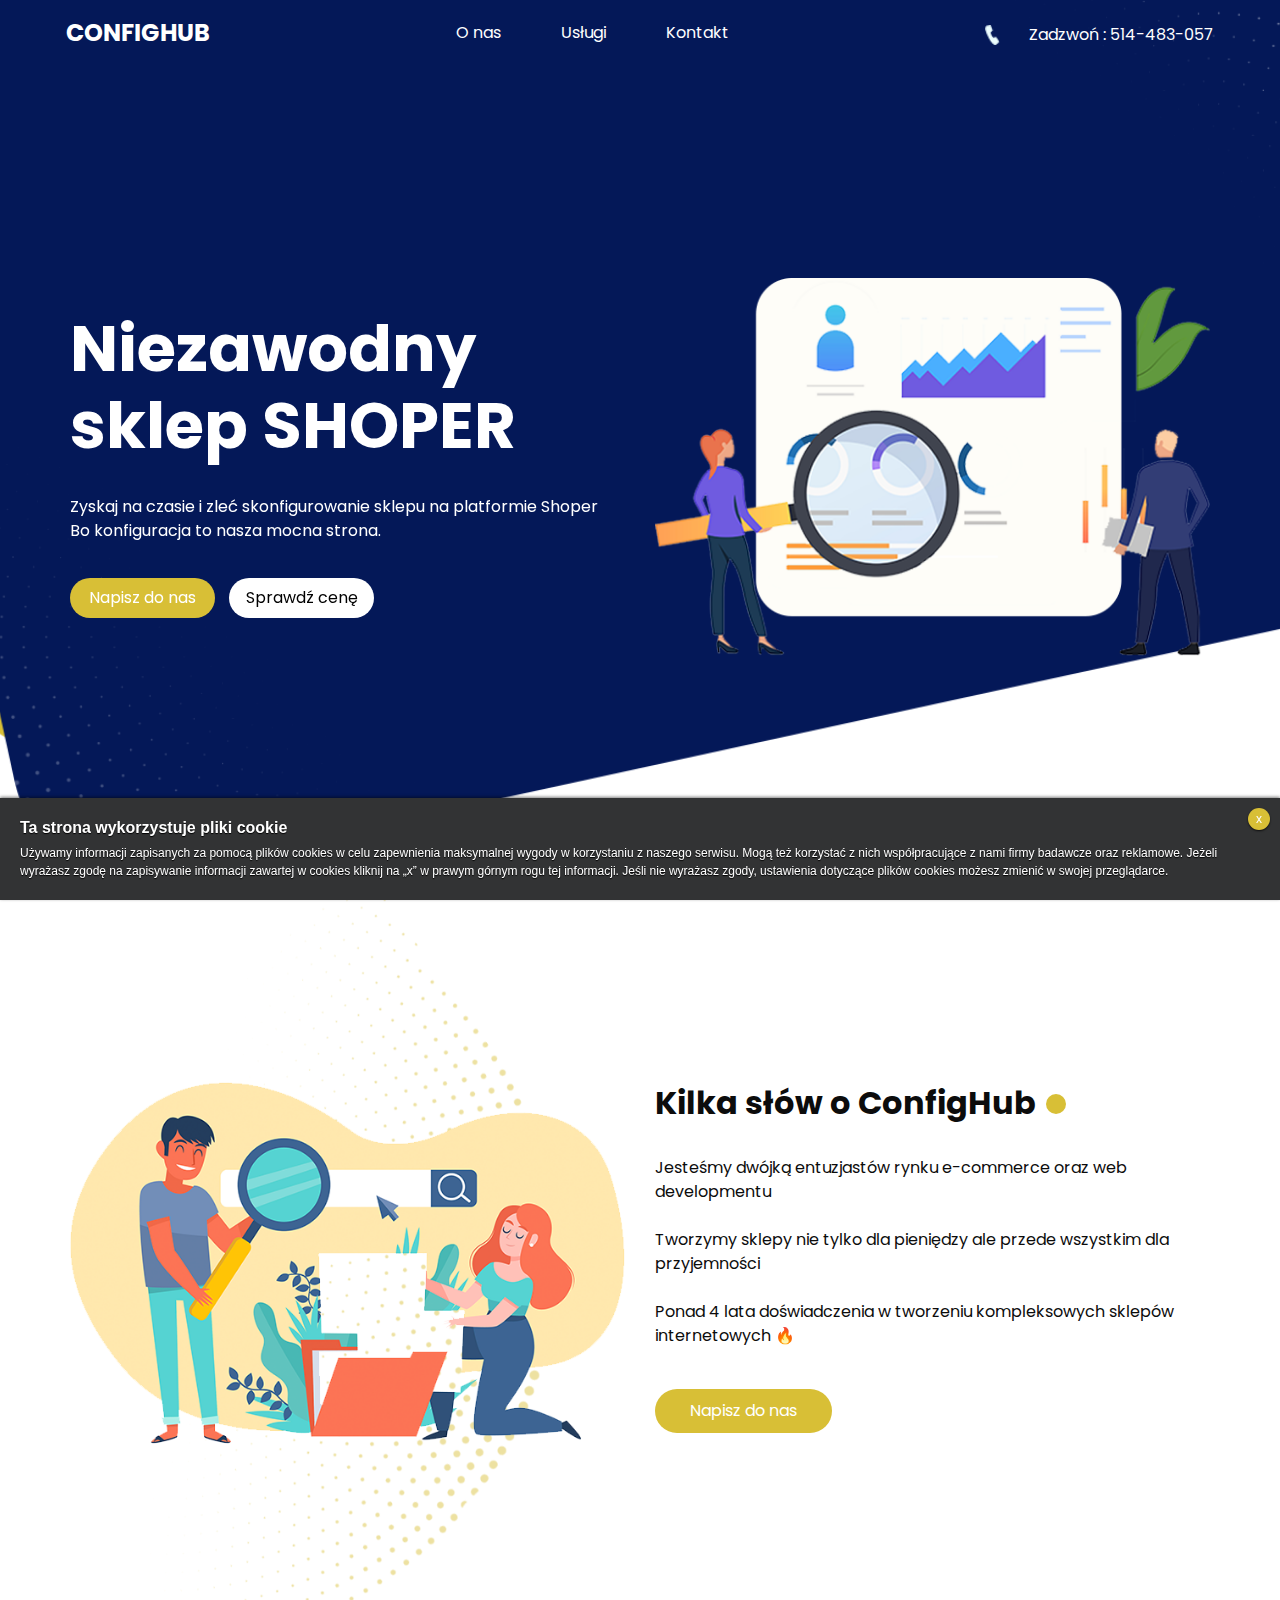
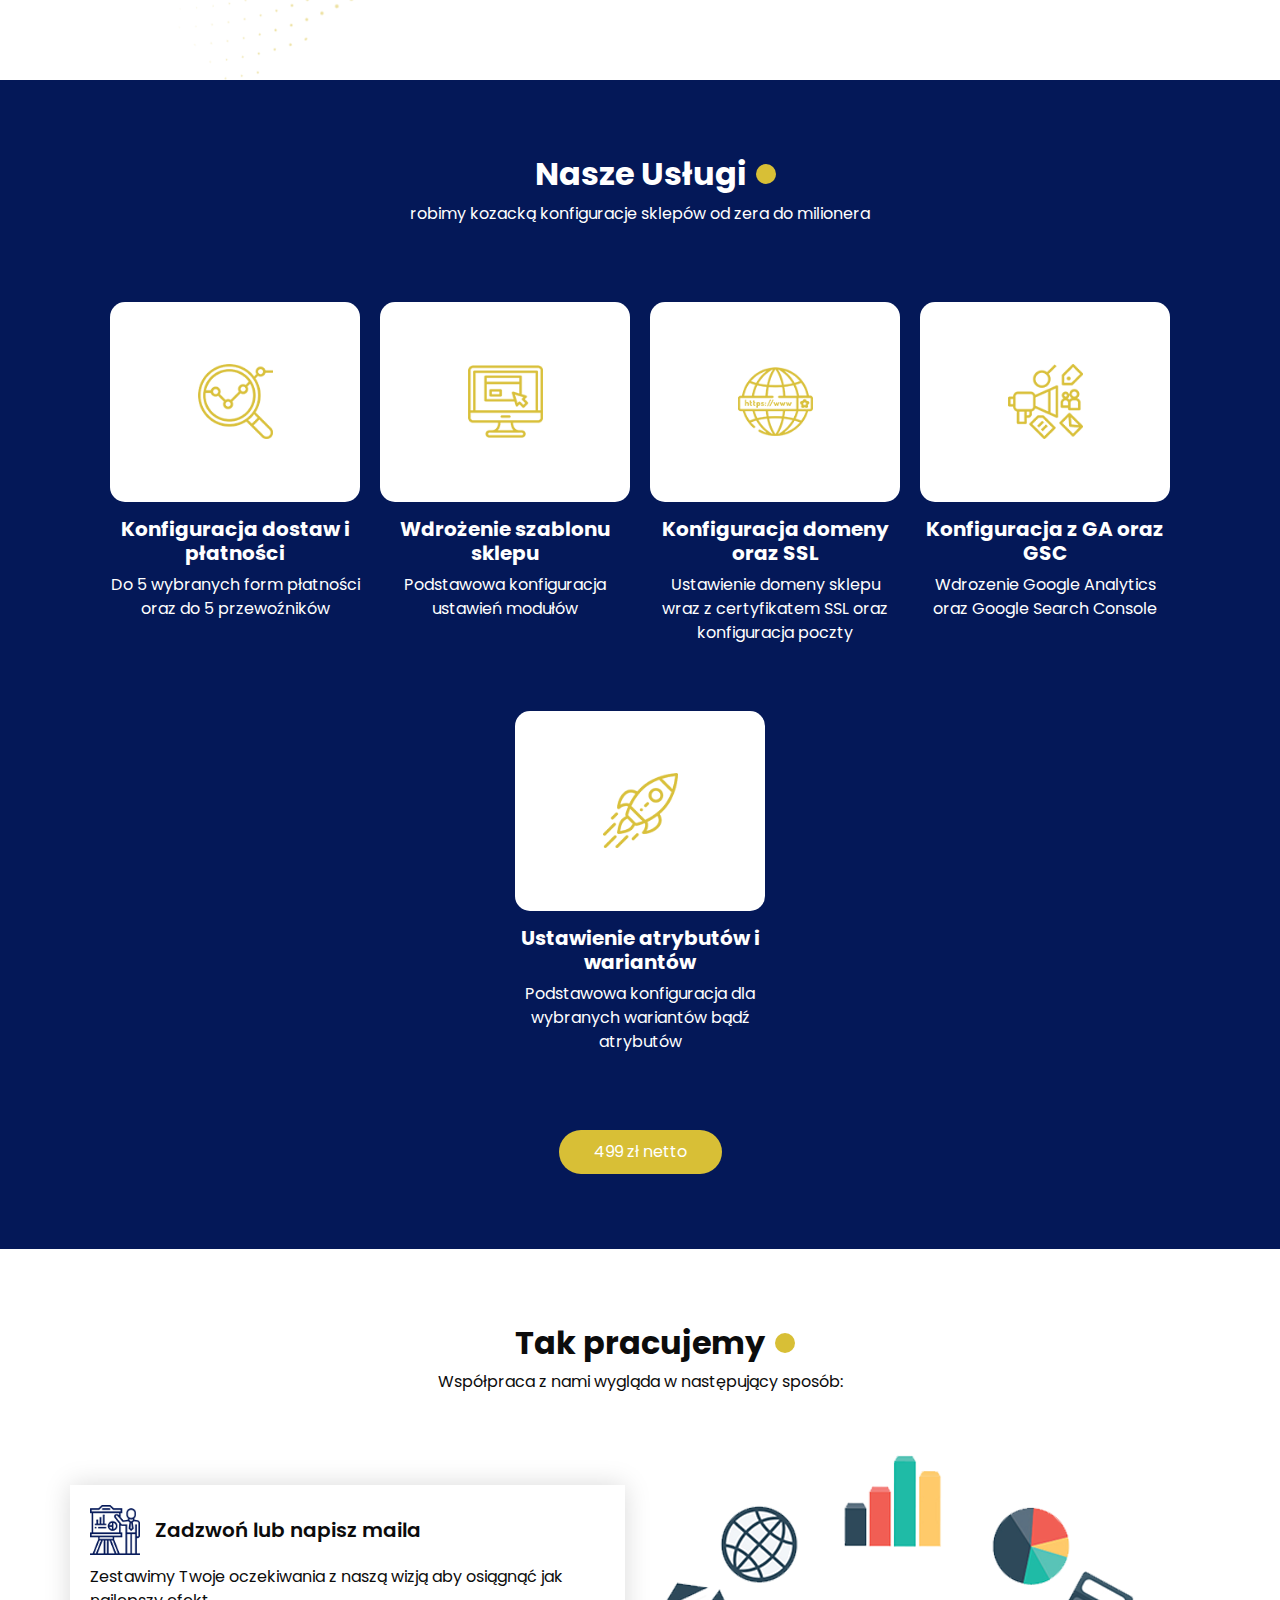
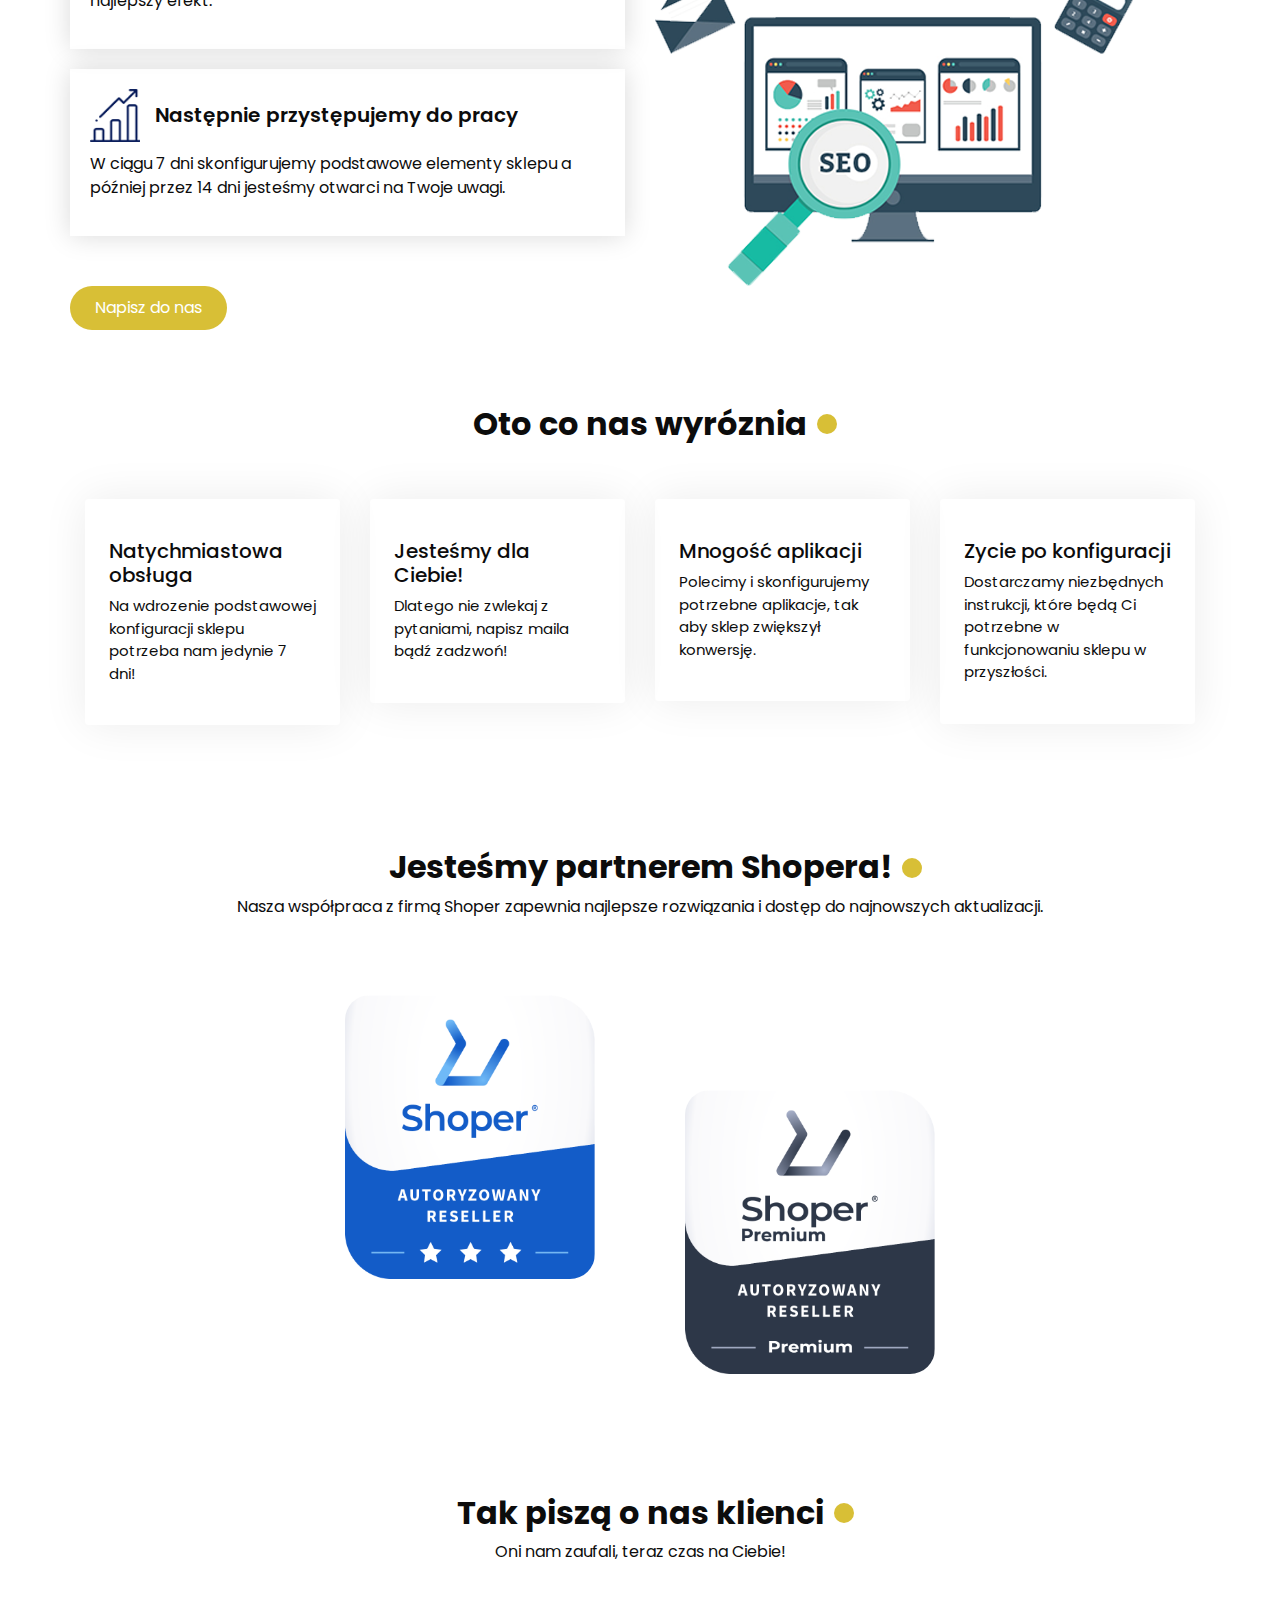
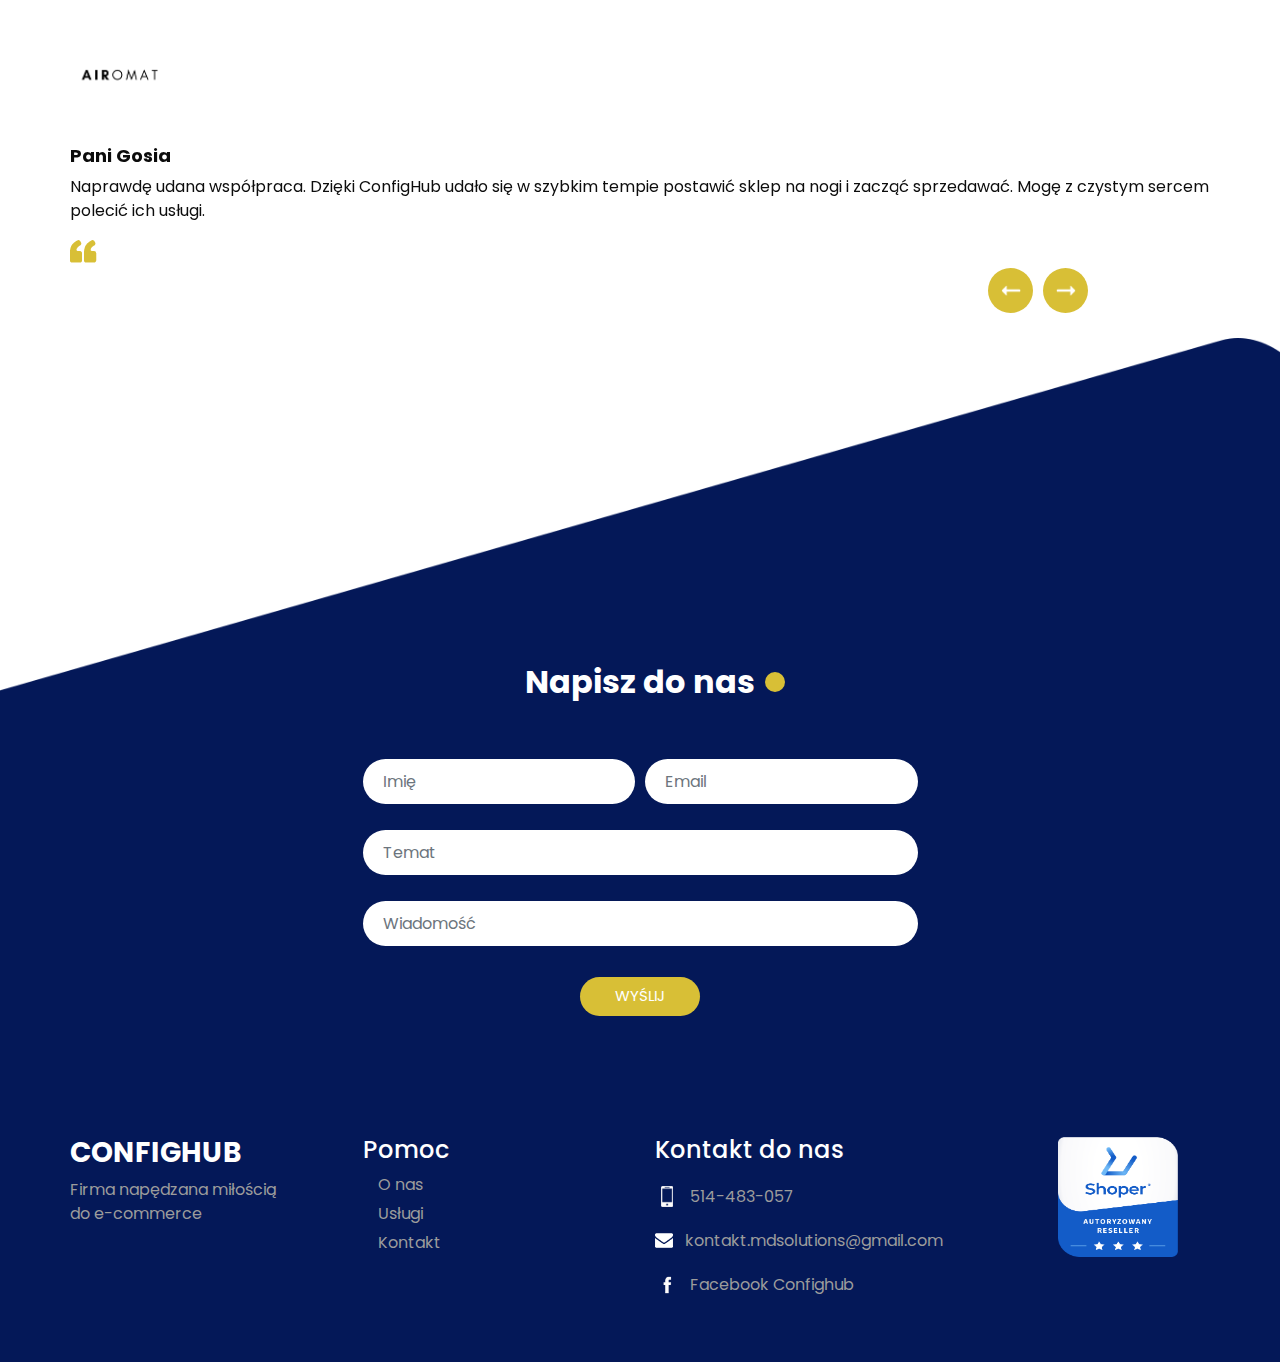
<file: index.html>
<!DOCTYPE html>
<html>

<head>
  <!-- Basic -->
  <meta charset="utf-8" />
  <meta http-equiv="X-UA-Compatible" content="IE=edge" />
  <!-- Mobile Metas -->
  <meta name="viewport" content="width=device-width, initial-scale=1, shrink-to-fit=no" />
  <!-- Site Metas -->
  <meta name="keywords" content="" />
  <meta name="description" content="" />
  <meta name="author" content="" />

  <title>ConfigHub</title>

  <!-- slider stylesheet -->
  <link rel="stylesheet" type="text/css" href="https://cdnjs.cloudflare.com/ajax/libs/OwlCarousel2/2.1.3/assets/owl.carousel.min.css" />

  <!-- bootstrap core css -->
  <link rel="stylesheet" type="text/css" href="css/bootstrap.css" />

  <!-- fonts style -->
  <link href="https://fonts.googleapis.com/css?family=Poppins:400,600,700&display=swap" rel="stylesheet">
  <!-- Custom styles for this template -->
  <link href="css/style.css" rel="stylesheet" />
  <!-- responsive style -->
  <link href="css/responsive.css" rel="stylesheet" />

  <!-- favicona -->

  <link rel="apple-touch-icon" sizes="180x180" href="/favicon_package_v0/apple-touch-icon.png">
  <link rel="icon" type="image/png" sizes="32x32" href="/favicon_package_v0/favicon-32x32.png">
  <link rel="icon" type="image/png" sizes="16x16" href="/favicon_package_v0/favicon-16x16.png">
  <link rel="manifest" href="/favicon_package_v0/site.webmanifest">
  <link rel="mask-icon" href="/favicon_package_v0/safari-pinned-tab.svg" color="#5bbad5">
  <meta name="msapplication-TileColor" content="#da532c">
  <meta name="theme-color" content="#ffffff">
  
</head>

<body>

  <div class="hero_area">
    <!-- header section strats -->
    <header class="header_section">
      <div class="container-fluid">
        <nav class="navbar navbar-expand-lg custom_nav-container ">
          <a class="navbar-brand" href="index.html">
            <span>
              ConfigHub
            </span>
          </a>
          </a>
          <button class="navbar-toggler" type="button" data-toggle="collapse" data-target="#navbarSupportedContent" aria-controls="navbarSupportedContent" aria-expanded="false" aria-label="Toggle navigation">
            <span class="s-1"> </span>
            <span class="s-2"> </span>
            <span class="s-3"> </span>
          </button>

          <div class="collapse navbar-collapse" id="navbarSupportedContent">
            <div class="d-flex mx-auto flex-column flex-lg-row align-items-center">
              <ul class="navbar-nav  ">
                <li class="nav-item ">
                  <a class="nav-link" href="about.html"> O nas</a>
                </li>
                <li class="nav-item">
                  <a class="nav-link" href="service.html"> Usługi </a>
                </li>
                <li class="nav-item">
                  <a class="nav-link" href="#contactLink">Kontakt</a>
                </li>
              </ul>
            </div>
            <div class="quote_btn-container ">
              <a href="">
                <img src="images/call.png" alt="">
                <span>
                  Zadzwoń : 514-483-057
                </span>
              </a>
              <form class="form-inline">
                
              </form>
            </div>
          </div>
        </nav>
      </div>
    </header>
    <!-- end header section -->
    <!-- slider section -->
    <section class=" slider_section ">
      <div id="carouselExampleIndicators" class="carousel slide" data-ride="carousel">
        <div class="carousel-inner">
          <div class="carousel-item active">
            <div class="container">
              <div class="row">
                <div class="col-md-6 ">
                  <div class="detail_box">
                    <h1>
                      Niezawodny sklep SHOPER
                    </h1>
                    <p>
                      Zyskaj na czasie i zleć skonfigurowanie sklepu na platformie Shoper<br>Bo konfiguracja to nasza mocna strona.
                    </p>
                    <div class="btn-box">
                      <a href="#kontakt" class="btn-1">
                        Napisz do nas
                      </a>
                      <a href="#cena" class="btn-2">
                        Sprawdź cenę
                      </a>
                    </div>
                  </div>
                </div>
                <div class="col-md-6">
                  <div class="img-box">
                    <img src="images/slider-img.png" alt="">
                  </div>
                </div>
              </div>
            </div>
          </div>
      </div>
    </section>
    <!-- end slider section -->
  </div>

  <!-- about section -->

  <section class="about_section ">
    <div class="container">
      <div class="row">
        <div class="col-md-6">
          <div class="img-box">
            <img src="images/about-img2.png" alt="">
          </div>
        </div>
        <div class="col-md-6">
          <div class="detail-box">
            <div class="heading_container"  id="about">
              <h2>
                Kilka słów o ConfigHub
              </h2>
            </div>
            <p>
             Jesteśmy dwójką entuzjastów rynku e-commerce oraz web developmentu<br><br> Tworzymy sklepy nie tylko dla pieniędzy ale przede wszystkim dla przyjemności <br><br>
              Ponad 4 lata doświadczenia w tworzeniu kompleksowych sklepów internetowych 🔥
            </p>
            <div class="btn-box">
              <a href="#kontakt">
                Napisz do nas
              </a>
            </div>
          </div>
        </div>
      </div>
    </div>
  </section>

  <!-- end about section -->


  <!-- service section -->
  <section class="service_section layout_padding">
    <div class="container-fluid">
      <div class="heading_container">
        <h2>
          <a name="cena">Nasze Usługi</a>
        </h2>
        <p>
          robimy kozacką konfiguracje sklepów od zera do milionera
        </p>
      </div>

      <div class="service_container">
        <div class="box">
          <div class="img-box">
            <img src="images/s-1.png" alt="">
          </div>
          <div class="detail-box">
            <h5>
              Konfiguracja dostaw i płatności 
            </h5>
            <p>
              Do 5 wybranych form płatności oraz do 5 przewoźników
            </p>
          </div>
        </div>
        <div class="box">
          <div class="img-box">
            <img src="images/s-2.png" alt="">
          </div>
          <div class="detail-box">
            <h5>
              Wdrożenie szablonu sklepu
            </h5>
            <p>
              Podstawowa konfiguracja ustawień modułów
            </p>
          </div>
        </div>
        <div class="box">
          <div class="img-box">
            <img src="images/s-3.png" alt="">
          </div>
          <div class="detail-box">
            <h5>
              Konfiguracja domeny oraz SSL
            </h5>
            <p>
              Ustawienie domeny sklepu wraz z certyfikatem SSL oraz konfiguracja poczty
            </p>
          </div>
        </div>
        <div class="box">
          <div class="img-box">
            <img src="images/s-4.png" alt="">
          </div>
          <div class="detail-box">
            <h5>
              Konfiguracja z GA oraz GSC
            </h5>
            <p>
              Wdrozenie Google Analytics oraz Google Search Console
            </p>
          </div>
        </div>
        <div class="box">
          <div class="img-box">
            <img src="images/s-5.png" alt="">
          </div>
          <div class="detail-box">
            <h5>
              Ustawienie atrybutów i wariantów
            </h5>
            <p>
              Podstawowa konfiguracja dla wybranych wariantów bądź atrybutów
            </p>
          </div>
        </div>
      </div>
      
      
      <div class="btn-box">
        <a href="#kontakt">
          499 zł netto
        </a>
      </div>
    </div>
  </section>
  <!-- end service section -->

  <!-- work section -->

  <section class="work_section layout_padding">
    <div class="container">
      <div class="heading_container">
        <h2>
          Tak pracujemy
        </h2>
        <p>
          Współpraca z nami wygląda w następujący sposób:
        </p>
      </div>
      <div class="row">
        <div class="col-md-6">
          <div class="detail_container">
            <div class="box b-1">
              <div class="top-box">
                <div class="icon-box">
                  <img src="images/work-i1.png" alt="">
                </div>
                <h5>
                  Zadzwoń lub napisz maila 
                </h5>
              </div>
              <div class="bottom-box">
                <p>
                  Zestawimy Twoje oczekiwania z naszą wizją aby osiągnąć jak najlepszy efekt.
                </p>
              </div>
            </div>
            <div class="box b-1">
              <div class="top-box">
                <div class="icon-box">
                  <img src="images/work-i2.png" alt="">
                </div>
                <h5>
                  Następnie przystępujemy do pracy
                </h5>
              </div>
              <div class="bottom-box">
                <p>
                  W ciągu 7 dni skonfigurujemy podstawowe elementy sklepu a później przez 14 dni jesteśmy otwarci na Twoje uwagi.
                </p>
              </div>
            </div>
          </div>
        </div>
        <div class="col-md-6">
          <div class="img-box">
            <img src="images/work-img.png" alt="" id="work">
          </div>
        </div>
      </div>

      <div class="btn-box">
        <a href="#kontakt">
          Napisz do nas
        </a>
      </div>
    </div>
  </section>
  <!-- end work section -->


       <!-- Service Start -->
       <section class="client2_section layout_padding-bottom">
        <div class="container">
          <div class="heading_container">
            <h2>
              Oto co nas wyróznia
            </h2>
       <div class="container-xxl py-5">
        <div class="container">
            <div class="row g-4">
                <div class="col-lg-3 col-sm-6 wow fadeInUp" data-wow-delay="0.1s">
                    <div class="service-item rounded pt-3">
                        <div class="p-4">
                            <i class="fa fa-3x fa-user-tie text-primary mb-4"></i>
                            <h5>Natychmiastowa obsługa</h5>
                            <p>Na wdrozenie podstawowej konfiguracji sklepu potrzeba nam jedynie 7 dni!</p>
                        </div>
                    </div>
                </div>
                <div class="col-lg-3 col-sm-6 wow fadeInUp" data-wow-delay="0.3s">
                    <div class="service-item rounded pt-3">
                        <div class="p-4">
                            <i class="fa fa-3x fa-utensils text-primary mb-4"></i>
                           
                          <h5>Jesteśmy dla Ciebie!</h5>
                            <p>Dlatego nie zwlekaj z pytaniami, napisz maila bądź zadzwoń!</p>
                        </div>
                    </div>
                </div>
                <div class="col-lg-3 col-sm-6 wow fadeInUp" data-wow-delay="0.5s">
                    <div class="service-item rounded pt-3">
                        <div class="p-4">
                            <i class="fa fa-3x fa-cart-plus text-primary mb-4"></i>
                            <h5>Mnogość aplikacji</h5>
                            <p>Polecimy i skonfigurujemy potrzebne aplikacje, tak aby sklep zwiększył konwersję.</p>
                        </div>
                    </div>
                </div>
                <div class="col-lg-3 col-sm-6 wow fadeInUp" data-wow-delay="0.7s">
                    <div class="service-item rounded pt-3">
                        <div class="p-4">
                            <i class="fa fa-3x fa-headset text-primary mb-4"></i>
                             <h5>Zycie po konfiguracji</h5>
                            <p>Dostarczamy niezbędnych instrukcji, które będą Ci potrzebne w funkcjonowaniu sklepu w przyszłości.</p>
                        </div>
                    </div>
                </div>
            </div>
        </div>
    </div>
  </section>
    <!-- Service End -->
          
          <!-- team section -->

 <section class="team_section layout_padding2-bottom">
  <div class="container">
    <div class="heading_container">
      <h2>
        Jesteśmy partnerem Shopera!
      </h2>
      <p>
        Nasza współpraca z firmą Shoper zapewnia najlepsze rozwiązania i dostęp do najnowszych aktualizacji.
      </p>
    </div>
  </div>
  <div class="team_container">
    <div class="box b-1">
      <div class="img-box">
        <img src="images/RGB-duzy-3.png" alt="">
      </div>
      <div class="detail-box">
      </div>
    </div>
    <div class="box b-2">
      <div class="img-box">
        <img src="images/RGB-duzy-premium.png" alt="">
      </div>
      <div class="detail-box">
      </div>
      
    </div>
  
  </div>
  
</section>

<!-- end team section -->

    <!-- client section -->

    <section class="client_section layout_padding-bottom">
      <div class="container">
        <div class="heading_container">
          <h2>
            Tak piszą o nas klienci
          </h2>
          <p>
            Oni nam zaufali, teraz czas na Ciebie!
          </p>
        </div>
      </div>
      <div id="carouselExampleControls" class="carousel slide" data-ride="carousel">
        <div class="carousel-inner">
          <div class="carousel-item active">
            <div class="container">
              <div class="box">
                <div class="img-box">
                  <img src="images/Bez tytułu (100×100 px).svg" alt="">
                </div>
                <div class="detail-box">
                  <h6>
                    Pani Gosia
                  </h6>
                  <p>
                    Naprawdę udana współpraca. Dzięki ConfigHub udało się w szybkim tempie postawić sklep na nogi i zacząć sprzedawać. Mogę z czystym sercem polecić ich usługi.
                  </p>
                  <img src="images/quote.png" alt="">
                </div>
              </div>
            </div>
          </div>
          <div class="carousel-item">
            <div class="container">
              <div class="box">
                <div class="img-box">
                  <img src="images/2.svg" alt="">
                </div>
                <div class="detail-box">
                  <h6>
                    Pan Paweł 
                  </h6>
                  <p>
                    Długo nie mogłem się odnaleźć w obsłudze Shopera ale pan Kuba zręcznie pomógł mi się z uporać z licznymi problemami. Kilka dni i wszystko było gotowe, gorąco polecam!
                  </p>
                  <img src="images/quote.png" alt="">
                </div>
              </div>
            </div>
          </div>
          <div class="carousel-item">
            <div class="container">
              <div class="box">
                <div class="img-box">
                  <img src="images/3.svg" alt="">
                </div>
                <div class="detail-box">
                  <h6>
                    Pan Jacek
                  </h6>
                  <p>
                    Szybko, dosyć tanio i skutecznie👍
                  </p>
                  <img src="images/quote.png" alt="">
                </div>
              </div>
            </div>
          </div>
        </div>
        <div class="carousel_btn-container">
          <a class="carousel-control-prev" href="#carouselExampleControls" role="button" data-slide="prev">
            <span class="sr-only">Previous</span>
          </a>
          <a class="carousel-control-next" href="#carouselExampleControls" role="button" data-slide="next">
            <span class="sr-only">Next</span>
          </a>
        </div>
      </div>
  
    </section>
  
    <!-- end client section -->


  <div class="footer_bg">

    <!-- contact section -->
    <section class="contact_section layout_padding" id="contactLink">
      <div class="container">
        <div class="heading_container">
          <h2>
            <a name="kontakt"> Napisz do nas </a>
          </h2>
        </div>
      </div>
      <div class="container">
        <div class="row">
          <div class="col-lg-6 col-md-8 mx-auto">
            <form>
              <div class="form-row">
                <div class="form-group col-md-6">
                  <input type="text" class="form-control" id="inputName4" placeholder="Imię ">
                </div>
                <div class="form-group col-md-6">
                  <input type="email" class="form-control" id="inputEmail4" placeholder="Email ">
                </div>

              </div>
              <div class="form-row">
                <div class="form-group col">
                  <input type="text" class="form-control" id="inputSubject4" placeholder="Temat">
                </div>
              </div>
              <div class="form-group">
                <input type="text" class="form-control" id="inputMessage" placeholder="Wiadomość">
              </div>
              <div class="d-flex justify-content-center">
                <button type="submit" class="">Wyślij</button>
              </div>
            </form>
          </div>
        </div>
      </div>
    </section>


    <!-- end contact section -->



    <!-- info section -->
    <section class="info_section layout_padding2">
      <div class="container">
        <div class="row">
          <div class="col-md-3">
            <div class="info_logo">
              <h3>
                ConfigHub
              </h3>
              <p>
                Firma napędzana miłością <br>do e-commerce
              </p>
            </div>
          </div>
          <div class="col-md-3">
            <div class="info_links">
              <h4>
                Pomoc
              </h4>
              <ul class="  ">
                <li class="">
                  <a class="" href="about.html"> O nas</a>
                </li>
                <li class="">
                  <a class="" href="service.html"> Usługi </a>
                </li>
                <li class="">
                  <a class="" href="#contactLink">Kontakt</a>
                </li>
              </ul>
            </div>
          </div>
          <div class="col-md-3">
            <div class="info_contact">
              <h4>
                Kontakt do nas
              </h4>
              <a href="">
                <div class="img-box">
                  <img src="images/telephone-white.png" width="12px" alt="">
                </div>
                <p>
                  514-483-057
                </p>
              </a>
              <a href="">
                <div class="img-box">
                  <img src="images/envelope-white.png" width="18px" alt="">
                </div>
                <p>
                   kontakt.mdsolutions@gmail.com
                </p>
              </a>
              <a href="">
                <div class="img-box">
                  <img src="images/info-fb.png" width="18px" alt="">
                </div>
                <p>
                  Facebook Confighub
                </p>
              </a>
            </div>
          </div>
          <div class="col-md-3">
            <div class="info_form ">
              <div class="social_box">
                <a href="">
                  <img class="siema" src="images/RGB-duzy-3.png" alt="">
                </a>
              </div>
            </div>
          </div>
        </div>
      </div>
    </section>

    <!-- end info_section -->

    <!-- footer section -->

  </div>

  <script type="text/javascript" src="js/jquery-3.4.1.min.js"></script>
  <script type="text/javascript" src="js/bootstrap.js"></script>
  <script type="text/javascript" src="js/custom.js"></script>

</body>

</html>
</file>
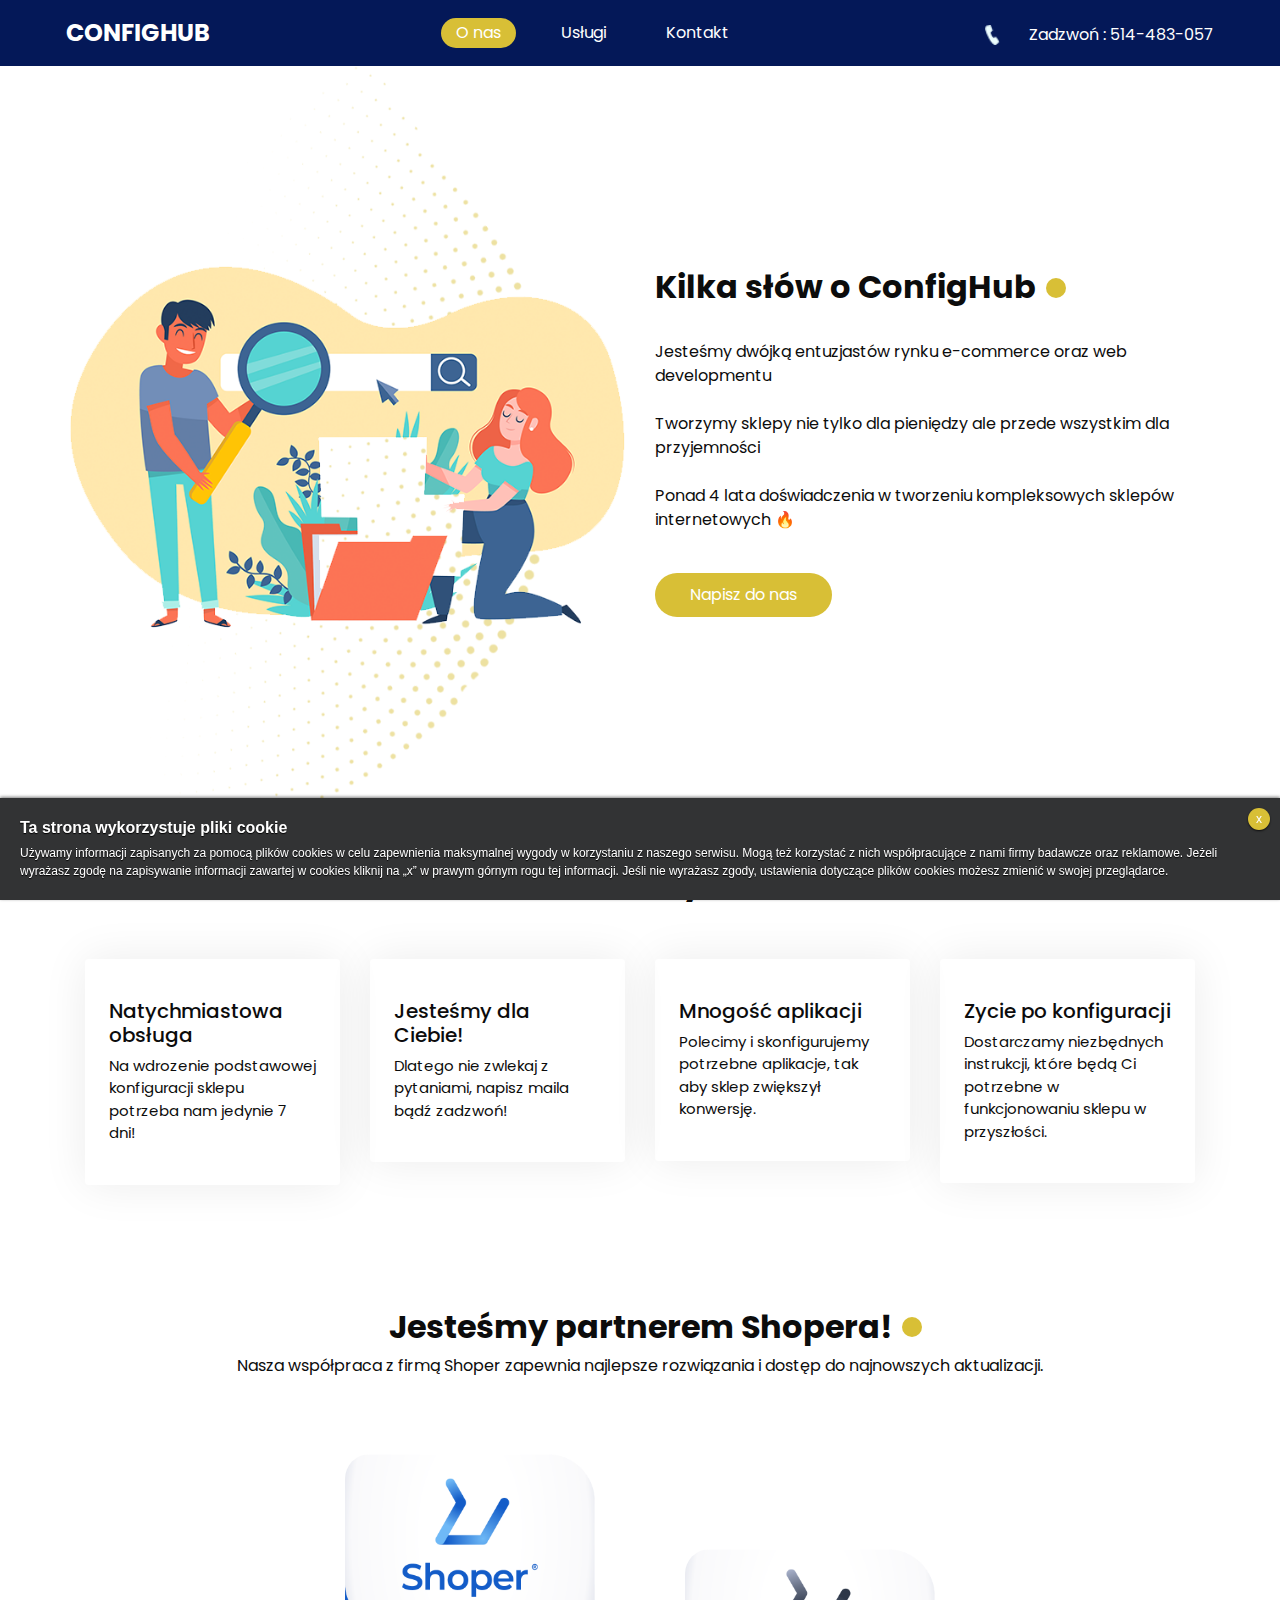
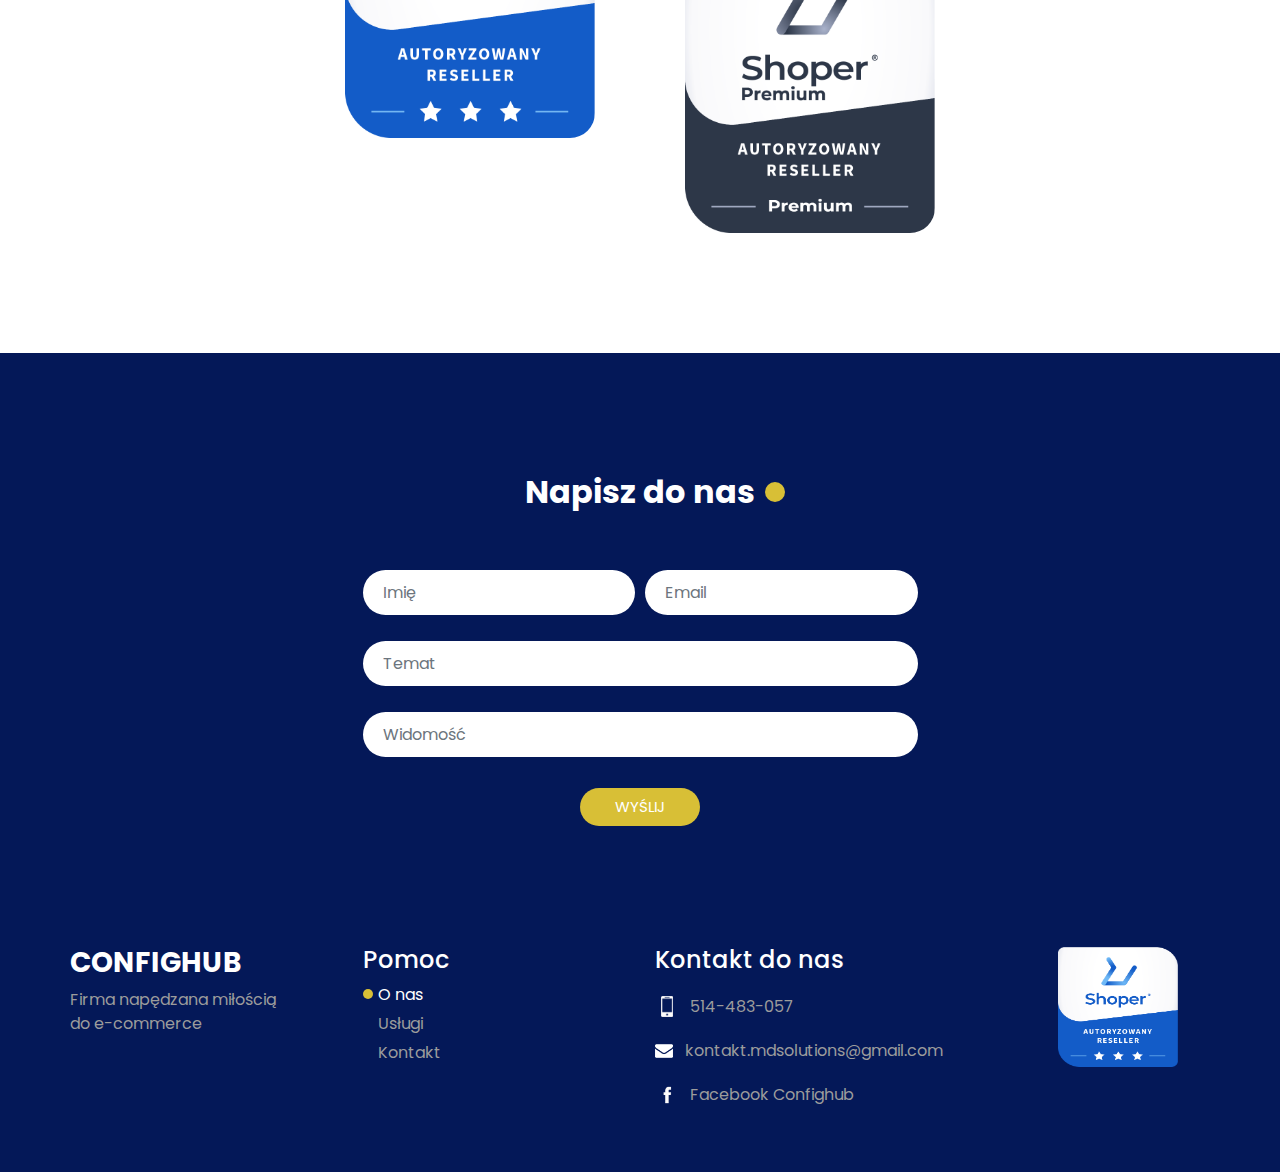
<file: about.html>
<!DOCTYPE html>
<html>

<head>
  <!-- Basic -->
  <meta charset="utf-8" />
  <meta http-equiv="X-UA-Compatible" content="IE=edge" />
  <!-- Mobile Metas -->
  <meta name="viewport" content="width=device-width, initial-scale=1, shrink-to-fit=no" />
  <!-- Site Metas -->
  <meta name="keywords" content="" />
  <meta name="description" content="" />
  <meta name="author" content="" />

  <title>ConfigHub</title>

  <!-- slider stylesheet -->
  <link rel="stylesheet" type="text/css" href="https://cdnjs.cloudflare.com/ajax/libs/OwlCarousel2/2.1.3/assets/owl.carousel.min.css" />

  <!-- bootstrap core css -->
  <link rel="stylesheet" type="text/css" href="css/bootstrap.css" />

  <!-- fonts style -->
  <link href="https://fonts.googleapis.com/css?family=Poppins:400,600,700&display=swap" rel="stylesheet">
  <!-- Custom styles for this template -->
  <link href="css/style.css" rel="stylesheet" />
  <!-- responsive style -->
  <link href="css/responsive.css" rel="stylesheet" />
</head>

<body class="sub_page">

  <div class="hero_area">
    <!-- header section strats -->
    <header class="header_section">
      <div class="container-fluid">
        <nav class="navbar navbar-expand-lg custom_nav-container ">
          <a class="navbar-brand" href="index.html">
            <span>
              ConfigHub
            </span>
          </a>
          </a>
          <button class="navbar-toggler" type="button" data-toggle="collapse" data-target="#navbarSupportedContent" aria-controls="navbarSupportedContent" aria-expanded="false" aria-label="Toggle navigation">
            <span class="s-1"> </span>
            <span class="s-2"> </span>
            <span class="s-3"> </span>
          </button>

          <div class="collapse navbar-collapse" id="navbarSupportedContent">
            <div class="d-flex mx-auto flex-column flex-lg-row align-items-center">
              <ul class="navbar-nav  ">
                <li class="nav-item active">
                  <a class="nav-link" href="about.html"> O nas</a>
                </li>
                <li class="nav-item">
                  <a class="nav-link" href="service.html"> Usługi</a>
                </li>
                <li class="nav-item">
                  <a class="nav-link" href="#contactLink">Kontakt</a>
                </li>
              </ul>
            </div>
            <div class="quote_btn-container ">
              <a href="">
                <img src="images/call.png" alt="">
                <span>
                  Zadzwoń : 514-483-057
                </span>
              </a>
              <form class="form-inline">

              </form>
            </div>
          </div>
        </nav>
      </div>
    </header>
    <!-- end header section -->
  </div>

  <!-- about section -->

  <section class="about_section ">
    <div class="container">
      <div class="row">
        <div class="col-md-6">
          <div class="img-box">
            <img src="images/about-img2.png" alt="">
          </div>
        </div>
        <div class="col-md-6">
          <div class="detail-box">
            <div class="heading_container" id="about">
              <h2>
                Kilka słów o ConfigHub
              </h2>
            </div>
            <p>
              Jesteśmy dwójką entuzjastów rynku e-commerce oraz web developmentu<br><br> Tworzymy sklepy nie tylko dla pieniędzy ale przede wszystkim dla przyjemności <br><br>
              Ponad 4 lata doświadczenia w tworzeniu kompleksowych sklepów internetowych 🔥
             </p>
             <div class="btn-box">
               <a href="#kontakt">
                 Napisz do nas
               </a>
             </div>
          </div>
        </div>
      </div>
    </div>
  </section>

  <!-- end about section -->

        <!-- Service Start -->
        <section class="client2_section layout_padding-bottom">
          <div class="container">
            <div class="heading_container">
              <h2>
                Oto co nas wyróznia
              </h2>
         <div class="container-xxl py-5">
          <div class="container">
              <div class="row g-4">
                  <div class="col-lg-3 col-sm-6 wow fadeInUp" data-wow-delay="0.1s">
                      <div class="service-item rounded pt-3">
                          <div class="p-4">
                              <i class="fa fa-3x fa-user-tie text-primary mb-4"></i>
                              <h5>Natychmiastowa obsługa</h5>
                              <p>Na wdrozenie podstawowej konfiguracji sklepu potrzeba nam jedynie 7 dni!</p>
                          </div>
                      </div>
                  </div>
                  <div class="col-lg-3 col-sm-6 wow fadeInUp" data-wow-delay="0.3s">
                      <div class="service-item rounded pt-3">
                          <div class="p-4">
                              <i class="fa fa-3x fa-utensils text-primary mb-4"></i>
                            <h5>Jesteśmy dla Ciebie!</h5>
                              <p>Dlatego nie zwlekaj z pytaniami, napisz maila bądź zadzwoń!</p>
                          </div>
                      </div>
                  </div>
                  <div class="col-lg-3 col-sm-6 wow fadeInUp" data-wow-delay="0.5s">
                      <div class="service-item rounded pt-3">
                          <div class="p-4">
                              <i class="fa fa-3x fa-cart-plus text-primary mb-4"></i>
                              <h5>Mnogość aplikacji</h5>
                              <p>Polecimy i skonfigurujemy potrzebne aplikacje, tak aby sklep zwiększył konwersję.</p>
                          </div>
                      </div>
                  </div>
                  <div class="col-lg-3 col-sm-6 wow fadeInUp" data-wow-delay="0.7s">
                      <div class="service-item rounded pt-3">
                          <div class="p-4">
                              <i class="fa fa-3x fa-headset text-primary mb-4"></i>
                              <h5>Zycie po konfiguracji</h5>
                              <p>Dostarczamy niezbędnych instrukcji, które będą Ci potrzebne w funkcjonowaniu sklepu w przyszłości.</p>
                          </div>
                      </div>
                  </div>
              </div>
          </div>
      </div>
    </section>
        <!-- end ofervice Start -->
            
            <!-- team section -->

<section class="team_section layout_padding2-bottom">
  <div class="container">
    <div class="heading_container">
      <h2>
        Jesteśmy partnerem Shopera!
      </h2>
      <p>
        Nasza współpraca z firmą Shoper zapewnia najlepsze rozwiązania i dostęp do najnowszych aktualizacji.
      </p>
    </div>
  </div>
  <div class="team_container">
    <div class="box b-1">
      <div class="img-box">
        <img src="images/RGB-duzy-3.png" alt="">
      </div>
      <div class="detail-box">
      </div>
    </div>
    <div class="box b-2">
      <div class="img-box">
        <img src="images/RGB-duzy-premium.png" alt="">
      </div>
      <div class="detail-box">
      </div>
      
    </div>
  
  </div>
  
</section>

<!-- end team section -->
            
  <div class="footer_bg">

    <!-- contact section -->
    <section class="contact_section layout_padding" id="contactLink">
      <div class="container">
        <div class="heading_container">
          <h2>
            <a name="kontakt"> Napisz do nas </a>
          </h2>
        </div>
      </div>
      <div class="container">
        <div class="row">
          <div class="col-lg-6 col-md-8 mx-auto">
            <form>
              <div class="form-row">
                <div class="form-group col-md-6">
                  <input type="text" class="form-control" id="inputName4" placeholder="Imię ">
                </div>
                <div class="form-group col-md-6">
                  <input type="email" class="form-control" id="inputEmail4" placeholder="Email">
                </div>

              </div>
              <div class="form-row">
                <div class="form-group col">
                  <input type="text" class="form-control" id="inputSubject4" placeholder="Temat">
                </div>
              </div>
              <div class="form-group">
                <input type="text" class="form-control" id="inputMessage" placeholder="Widomość">
              </div>
              <div class="d-flex justify-content-center">
                <button type="submit" class="">Wyślij</button>
              </div>
            </form>
          </div>
        </div>
      </div>
    </section>


    <!-- end contact section -->



    <!-- info section -->
    <section class="info_section layout_padding2">
      <div class="container">
        <div class="row">
          <div class="col-md-3">
            <div class="info_logo">
              <h3>
                ConfigHub
              </h3>
              <p>
                Firma napędzana miłością <br>do e-commerce
              </p>
            </div>
          </div>
          <div class="col-md-3">
            <div class="info_links">
              <h4>
                Pomoc
              </h4>
              <ul class="  ">
                <li class="active">
                  <a class="" href="about.html"> O nas</a>
                </li>
                <li class="">
                  <a class="" href="service.html"> Usługi </a>
                </li>
                <li class="">
                  <a class="" href="#contactLink"> Kontakt </a>
                </li>
              </ul>
            </div>
          </div>
          <div class="col-md-3">
            <div class="info_contact">
              <h4>
                Kontakt do nas
              </h4>
              <a href="">
                <div class="img-box">
                  <img src="images/telephone-white.png" width="12px" alt="">
                </div>
                <p>
                  514-483-057
                </p>
              </a>
              <a href="">
                <div class="img-box">
                  <img src="images/envelope-white.png" width="18px" alt="">
                </div>
                <p>
                  kontakt.mdsolutions@gmail.com
                </p>
              </a>
              <a href="">
                <div class="img-box">
                  <img src="images/info-fb.png" width="18px" alt="">
                </div>
                <p>
                  Facebook Confighub
                </p>
              </a>
            </div>
          </div>
          <div class="col-md-3">
            <div class="info_form ">
              <div class="social_box">
                <a href="">
                  <img class="siema" src="images/RGB-duzy-3.png" alt="">
                </a>
              </div>
            </div>
          </div>
        </div>
      </div>
    </section>

    <!-- end info_section -->

    <!-- footer section -->

  </div>

  <script type="text/javascript" src="js/jquery-3.4.1.min.js"></script>
  <script type="text/javascript" src="js/bootstrap.js"></script>
  <script type="text/javascript" src="js/custom.js"></script>


</body>

</html>
</file>
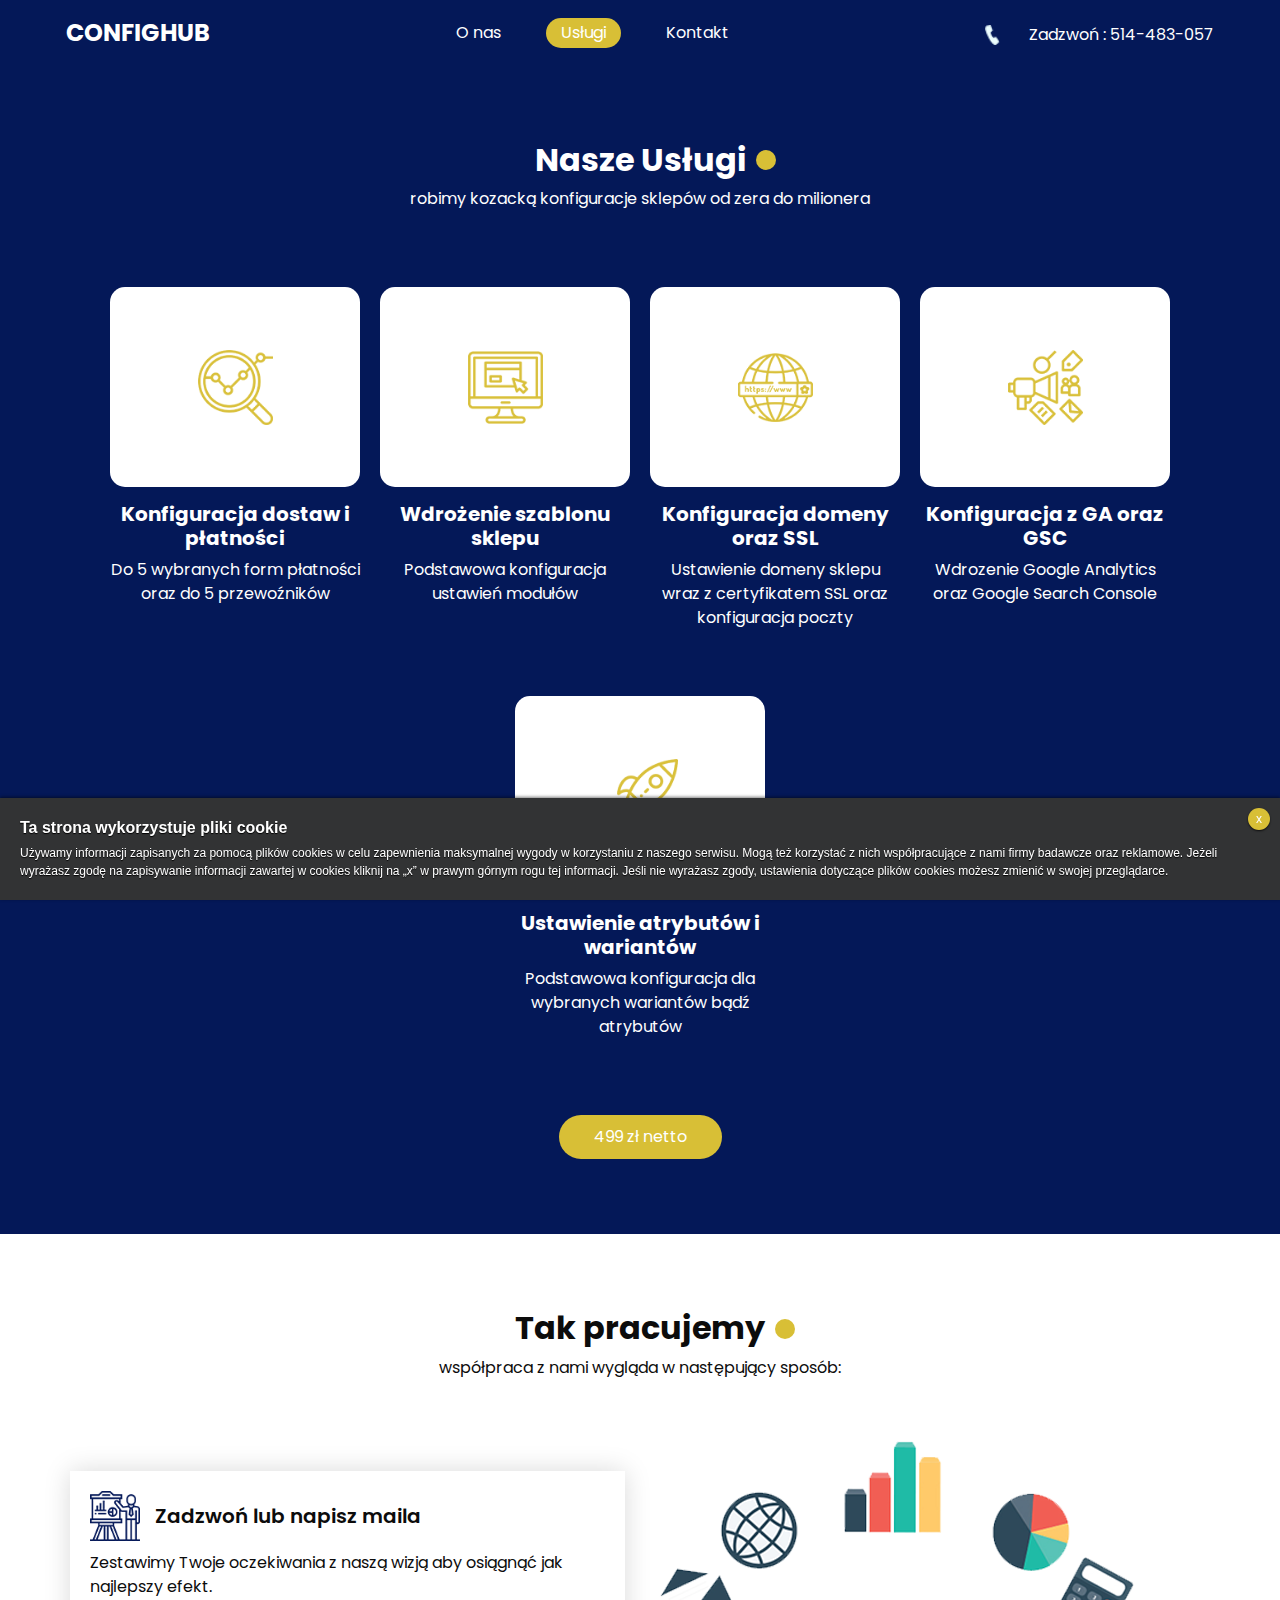
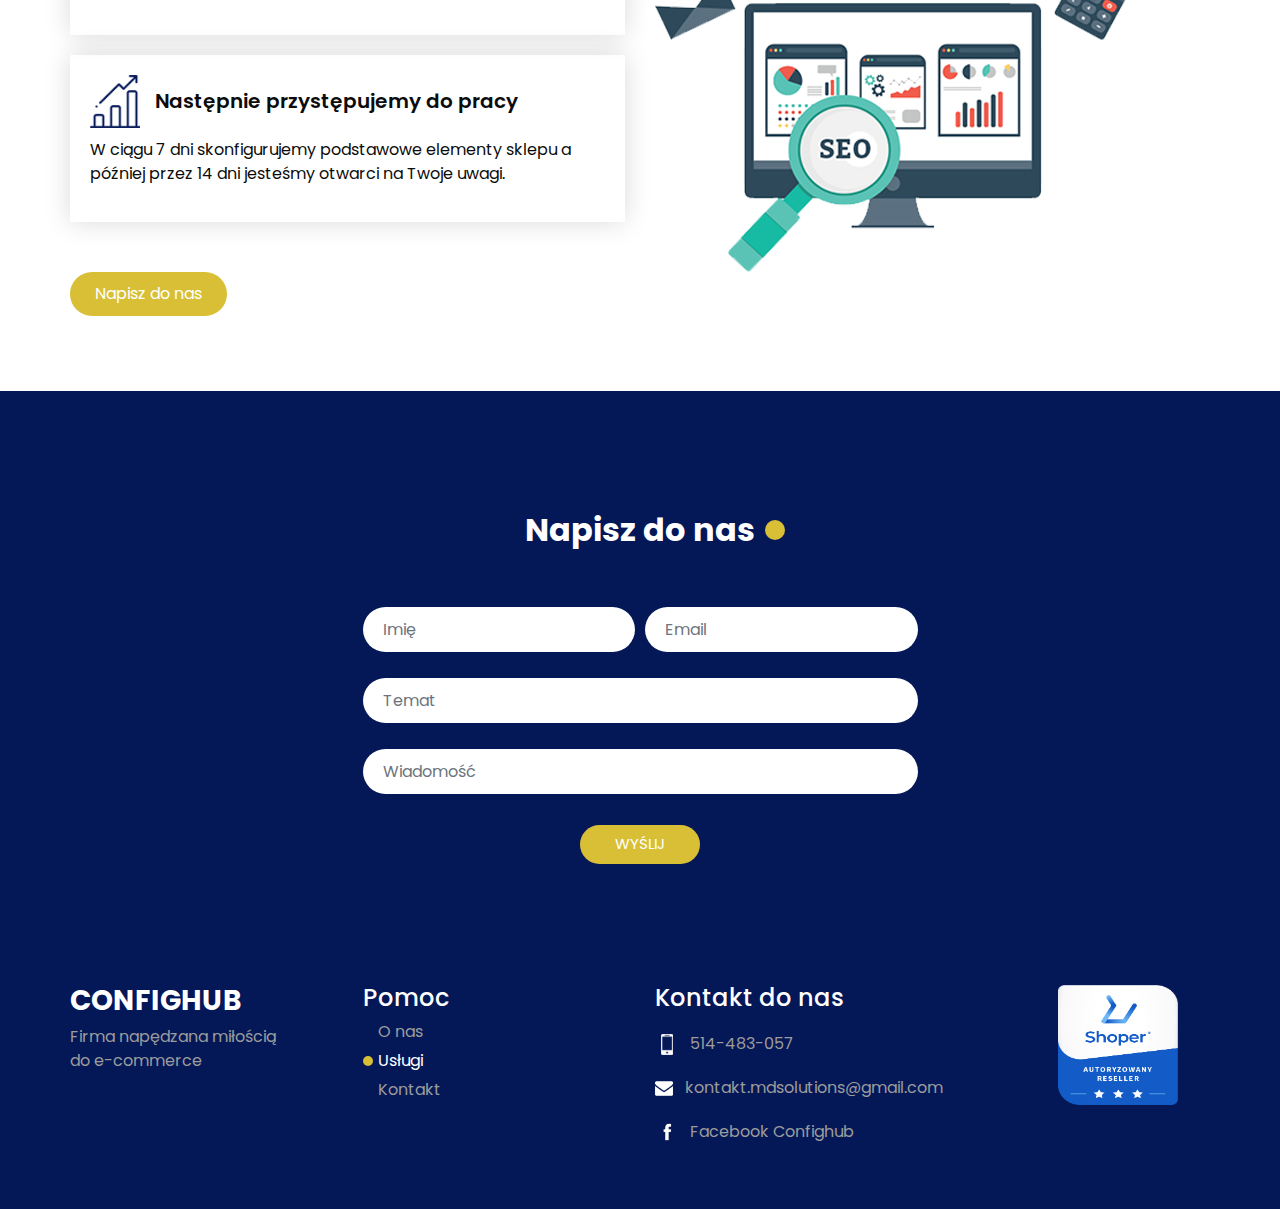
<file: service.html>
<!DOCTYPE html>
<html>

<head>
  <!-- Basic -->
  <meta charset="utf-8" />
  <meta http-equiv="X-UA-Compatible" content="IE=edge" />
  <!-- Mobile Metas -->
  <meta name="viewport" content="width=device-width, initial-scale=1, shrink-to-fit=no" />
  <!-- Site Metas -->
  <meta name="keywords" content="" />
  <meta name="description" content="" />
  <meta name="author" content="" />

  <title>ConfigHub</title>

  <!-- slider stylesheet -->
  <link rel="stylesheet" type="text/css" href="https://cdnjs.cloudflare.com/ajax/libs/OwlCarousel2/2.1.3/assets/owl.carousel.min.css" />

  <!-- bootstrap core css -->
  <link rel="stylesheet" type="text/css" href="css/bootstrap.css" />

  <!-- fonts style -->
  <link href="https://fonts.googleapis.com/css?family=Poppins:400,600,700&display=swap" rel="stylesheet">
  <!-- Custom styles for this template -->
  <link href="css/style.css" rel="stylesheet" />
  <!-- responsive style -->
  <link href="css/responsive.css" rel="stylesheet" />
</head>

<body class="sub_page">

  <div class="hero_area">
    <!-- header section strats -->
    <header class="header_section">
      <div class="container-fluid">
        <nav class="navbar navbar-expand-lg custom_nav-container ">
          <a class="navbar-brand" href="index.html">
            <span>
              ConfigHub
            </span>
          </a>
          </a>
          <button class="navbar-toggler" type="button" data-toggle="collapse" data-target="#navbarSupportedContent" aria-controls="navbarSupportedContent" aria-expanded="false" aria-label="Toggle navigation">
            <span class="s-1"> </span>
            <span class="s-2"> </span>
            <span class="s-3"> </span>
          </button>

          <div class="collapse navbar-collapse" id="navbarSupportedContent">
            <div class="d-flex mx-auto flex-column flex-lg-row align-items-center">
              <ul class="navbar-nav  ">
                <li class="nav-item">
                  <a class="nav-link" href="about.html"> O nas</a>
                </li>
                <li class="nav-item active active">
                  <a class="nav-link" href="service.html"> Usługi </a>
                </li>
                <li class="nav-item">
                  <a class="nav-link" href="#contactLink">Kontakt</a>
                </li>
              </ul>
            </div>
            <div class="quote_btn-container ">
              <a href="">
                <img src="images/call.png" alt="">
                <span>
                  Zadzwoń : 514-483-057
                </span>
              </a>
              <form class="form-inline">
              </form>
            </div>
          </div>
        </nav>
      </div>
    </header>
    <!-- end header section -->
  </div>

  <!-- service section -->
  <section class="service_section layout_padding">
    <div class="container-fluid">
      <div class="heading_container">
        <h2>
          Nasze Usługi
        </h2>
        <p>
          robimy kozacką konfiguracje sklepów od zera do milionera
        </p>
      </div>

      <div class="service_container">
        <div class="box">
          <div class="img-box">
            <img src="images/s-1.png" alt="">
          </div>
          <div class="detail-box">
            <h5>
              Konfiguracja dostaw i płatności
            </h5>
            <p>
              Do 5 wybranych form płatności oraz do 5 przewoźników 
            </p>
          </div>
        </div>
        <div class="box">
          <div class="img-box">
            <img src="images/s-2.png" alt="">
          </div>
          <div class="detail-box">
            <h5>
              Wdrożenie szablonu sklepu
            </h5>
            <p>
              Podstawowa konfiguracja ustawień modułów
            </p>
          </div>
        </div>
        <div class="box">
          <div class="img-box">
            <img src="images/s-3.png" alt="">
          </div>
          <div class="detail-box">
            <h5>
              Konfiguracja domeny oraz SSL
            </h5>
            <p>
              Ustawienie domeny sklepu wraz z certyfikatem SSL oraz konfiguracja poczty
            </p>
          </div>
        </div>
        <div class="box">
          <div class="img-box">
            <img src="images/s-4.png" alt="">
          </div>
          <div class="detail-box">
            <h5>
              Konfiguracja z GA oraz GSC
            </h5>
            <p>
              Wdrozenie Google Analytics oraz Google Search Console
            </p>
          </div>
        </div>
        <div class="box">
          <div class="img-box">
            <img src="images/s-5.png" alt="">
          </div>
          <div class="detail-box">
            <h5>
              Ustawienie atrybutów i wariantów
            </h5>
            <p>
              Podstawowa konfiguracja dla wybranych wariantów bądź atrybutów
            </p>
          </div>
        </div>
      </div>
      
      
      <div class="btn-box">
        <a href="#siemanko">
          499 zł netto
        </a>
      </div>
    </div>
  </section>
  <!-- end service section -->

  <!-- work section -->

  <section class="work_section layout_padding">
    <div class="container">
      <div class="heading_container">
        <h2>
          Tak pracujemy
        </h2>
        <p>
          współpraca z nami wygląda w następujący sposób:
        </p>
      </div>
      <div class="row">
        <div class="col-md-6">
          <div class="detail_container">
            <div class="box b-1">
              <div class="top-box">
                <div class="icon-box">
                  <img src="images/work-i1.png" alt="">
                </div>
                <h5>
                  Zadzwoń lub napisz maila 
                </h5>
              </div>
              <div class="bottom-box">
                <p>
                  Zestawimy Twoje oczekiwania z naszą wizją aby osiągnąć jak najlepszy efekt.
                </p>
              </div>
            </div>
            <div class="box b-1">
              <div class="top-box">
                <div class="icon-box">
                  <img src="images/work-i2.png" alt="">
                </div>
                <h5>
                  Następnie przystępujemy do pracy
                </h5>
              </div>
              <div class="bottom-box">
                <p>
                  W ciągu 7 dni skonfigurujemy podstawowe elementy sklepu a później przez 14 dni jesteśmy otwarci na Twoje uwagi.
                </p>
              </div>
            </div>
          </div>
        </div>
        <div class="col-md-6">
          <div class="img-box">
            <img src="images/work-img.png" alt="" id="work">
          </div>
        </div>
      </div>

      <div class="btn-box">
        <a href="#siemanko">
          Napisz do nas
        </a>
      </div>
    </div>
  </section>
  <!-- end work section -->

  <div class="footer_bg">

    <!-- contact section -->
    <section class="contact_section layout_padding" id="contactLink">
      <div class="container">
        <div class="heading_container">
          <h2>
            <a name="siemanko">Napisz do nas</a>
          </h2>
        </div>
      </div>
      <div class="container">
        <div class="row">
          <div class="col-lg-6 col-md-8 mx-auto">
            <form>
              <div class="form-row">
                <div class="form-group col-md-6">
                  <input type="text" class="form-control" id="inputName4" placeholder="Imię ">
                </div>
                <div class="form-group col-md-6">
                  <input type="email" class="form-control" id="inputEmail4" placeholder="Email ">
                </div>

              </div>
              <div class="form-row">
                <div class="form-group col">
                  <input type="text" class="form-control" id="inputSubject4" placeholder="Temat">
                </div>
              </div>
              <div class="form-group">
                <input type="text" class="form-control" id="inputMessage" placeholder="Wiadomość">
              </div>
              <div class="d-flex justify-content-center">
                <button type="submit" class="">Wyślij</button>
              </div>
            </form>
          </div>
        </div>
      </div>
    </section>


    <!-- end contact section -->



    <!-- info section -->
    <section class="info_section layout_padding2">
      <div class="container">
        <div class="row">
          <div class="col-md-3">
            <div class="info_logo">
              <h3>
                ConfigHub
              </h3>
              <p>
                Firma napędzana miłością <br>do e-commerce
              </p>
            </div>
          </div>
          <div class="col-md-3">
            <div class="info_links">
              <h4>
                Pomoc
              </h4>
              <ul class="  ">
                <li class="">
                  <a class="" href="about.html"> O nas</a>
                </li>
                <li class="active">
                  <a class="" href="service.html"> Usługi </a>
                </li>
                <li class="">
                  <a class="" href="#contactLink">Kontakt</a>
                </li>
              </ul>
            </div>
          </div>
          <div class="col-md-3">
            <div class="info_contact">
              <h4>
                Kontakt do nas
              </h4>
              <a href="">
                <div class="img-box">
                  <img src="images/telephone-white.png" width="12px" alt="">
                </div>
                <p>
                  514-483-057
                </p>
              </a>
              <a href="">
                <div class="img-box">
                  <img src="images/envelope-white.png" width="18px" alt="">
                </div>
                <p>
                  kontakt.mdsolutions@gmail.com
                </p>
              </a>
              <a href="">
                <div class="img-box">
                  <img src="images/info-fb.png" width="18px" alt="">
                </div>
                <p>
                  Facebook Confighub
                </p>
              </a>
            </div>
          </div>
          <div class="col-md-3">
            <div class="info_form ">
              <div class="social_box">
                <a href="">
                  <img class="siema" src="images/RGB-duzy-3.png" alt="">
                </a>
              </div>
            </div>
          </div>
        </div>
      </div>
    </section>
    <!-- end info_section -->


    <!-- footer section -->

    <!-- footer section -->

  </div>

  <script type="text/javascript" src="js/jquery-3.4.1.min.js"></script>
  <script type="text/javascript" src="js/bootstrap.js"></script>
  <script type="text/javascript" src="js/custom.js"></script>


</body>

</html>
</file>
<file: css/style.css>
body {
  font-family: "Poppins", sans-serif;
  color: #0c0c0c;
  background-color: #ffffff;
  width: 100%;
}

.layout_padding {
  padding: 75px 0;
}

.layout_padding2 {
  padding: 45px 0;
}

.layout_padding2-top {
  padding-top: 45px;
}

.layout_padding2-bottom {
  padding-bottom: 45px;
}

.layout_padding-top {
  padding-top: 75px;
}

.layout_padding-bottom {
  padding-bottom: 75px;
}

.heading_container {
  display: -webkit-box;
  display: -ms-flexbox;
  display: flex;
  -webkit-box-orient: vertical;
  -webkit-box-direction: normal;
  -ms-flex-direction: column;
  flex-direction: column;
  -webkit-box-align: start;
  -ms-flex-align: start;
  align-items: center;
}

#about {
  align-items: flex-start;
}

.heading_container h2 {
  position: relative;
  font-weight: bold;
}

.heading_container h2::before {
  content: "";
  position: absolute;
  width: 20px;
  height: 20px;
  background-color: #d8bf36;
  top: 50%;
  right: -30px;
  border-radius: 100%;
  -webkit-transform: translateY(-50%);
  transform: translateY(-50%);
}

/*header section*/
.hero_area {
  height: 98vh;
  position: relative;
  background-image: url(../images/hero-bg.png);
  background-size: cover;
  background-position: bottom;
}

.sub_page .hero_area {
  height: auto;
  background: none;
  background-color: #041858;
}

.sub_page .footer_bg {
  background: none;
  background-color: #041858;
  padding-top: 45px;
}

.header_section .container-fluid {
  padding-right: 25px;
  padding-left: 25px;
}

.header_section .nav_container {
  margin: 0 auto;
}

.custom_nav-container .navbar-nav .nav-item .nav-link {
  padding: 3px 15px;
  margin: 10px 15px;
  color: #ffffff;
  text-align: center;
  border-radius: 20px;
}

.custom_nav-container .navbar-nav .nav-item.active .nav-link,
.custom_nav-container .navbar-nav .nav-item:hover .nav-link {
  background-color: #d8bf36;
}

a,
a:hover,
a:focus {
  text-decoration: none;
}

a:hover,
a:focus {
  color: initial;
}

.btn,
.btn:focus {
  outline: none !important;
  -webkit-box-shadow: none;
  box-shadow: none;
}

.custom_nav-container .nav_search-btn {
  background-image: url(../images/search-icon.png);
  background-size: 22px;
  background-repeat: no-repeat;
  background-position-y: 7px;
  width: 35px;
  height: 35px;
  padding: 0;
  border: none;
}

.navbar-brand {
  margin-left: 25px;
}

.navbar-brand span {
  font-size: 24px;
  font-weight: 700;
  color: #ffffff;
  text-transform: uppercase;
}

.custom_nav-container {
  z-index: 99999;
}

.navbar-expand-lg .navbar-collapse {
  -webkit-box-align: end;
  -ms-flex-align: end;
  align-items: flex-end;
}

.custom_nav-container .navbar-toggler {
  outline: none;
}

.custom_nav-container .navbar-toggler {
  padding: 0;
  width: 37px;
  height: 42px;
}

.custom_nav-container .navbar-toggler span {
  display: block;
  width: 35px;
  height: 4px;
  background-color: #ffffff;
  margin: 7px 0;
  -webkit-transition: all 0.3s;
  transition: all 0.3s;
}

.custom_nav-container .navbar-toggler[aria-expanded="true"] .s-1 {
  -webkit-transform: rotate(45deg);
  transform: rotate(45deg);
  margin: 0;
  margin-bottom: -4px;
}

.custom_nav-container .navbar-toggler[aria-expanded="true"] .s-2 {
  display: none;
}

.custom_nav-container .navbar-toggler[aria-expanded="true"] .s-3 {
  -webkit-transform: rotate(-45deg);
  transform: rotate(-45deg);
  margin: 0;
  margin-top: -4px;
}

.custom_nav-container .navbar-toggler[aria-expanded="false"] .s-1,
.custom_nav-container .navbar-toggler[aria-expanded="false"] .s-2,
.custom_nav-container .navbar-toggler[aria-expanded="false"] .s-3 {
  -webkit-transform: none;
  transform: none;
}

.quote_btn-container {
  display: -webkit-box;
  display: -ms-flexbox;
  display: flex;
  -webkit-box-align: center;
  -ms-flex-align: center;
  align-items: center;
}

.quote_btn-container a {
  color: #ffffff;
  margin-right: 25px;
  margin-top: -47px;
}

.quote_btn-container a img {
  width: 15px;
  margin: 0 25px;
}

/*end header section*/
/* slider section */
.slider_section {
  height: calc(100% - 80px);
  display: -webkit-box;
  display: -ms-flexbox;
  display: flex;
  -webkit-box-align: center;
  -ms-flex-align: center;
  align-items: center;
  position: relative;
  z-index: 2;
  color: #3b3a3a;
}

.slider_section .row {
  -webkit-box-align: center;
  -ms-flex-align: center;
  align-items: center;
}

.slider_section div#carouselExampleIndicators {
  width: 100%;
  position: unset;
}

.slider_section .detail_box {
  color: #ffffff;
}

.slider_section .detail_box h1 {
  font-size: 4rem;
  font-weight: bold;
  margin-bottom: 30px;
}

.slider_section .detail_box .btn-box {
  margin: 30px -5px 0 -5px;
}

.slider_section .detail_box .btn-box a {
  width: 145px;
  text-align: center;
  margin: 5px;
}

.slider_section .detail_box .btn-box a.btn-1 {
  display: inline-block;
  padding: 8px 0;
  background-color: #d8bf36;
  color: #ffffff;
  border-radius: 30px;
}

.slider_section .detail_box .btn-box a.btn-1:hover {
  background-color: #e0cd61;
}

.slider_section .detail_box .btn-box a.btn-2 {
  display: inline-block;
  padding: 8px 0;
  background-color: #ffffff;
  color: #000000;
  border-radius: 30px;
}

.slider_section .detail_box .btn-box a.btn-2:hover {
  background-color: white;
}

.slider_section .img-box img {
  width: 100%;
}

.slider_section .slider_number-container {
  position: absolute;
  top: 8%;
  left: 10%;
  display: -webkit-box;
  display: -ms-flexbox;
  display: flex;
}

.slider_section .carousel_btn-container {
  width: 95px;
  position: absolute;
  bottom: 9%;
  display: -webkit-box;
  display: -ms-flexbox;
  display: flex;
  -webkit-box-pack: justify;
  -ms-flex-pack: justify;
  justify-content: space-between;
  right: 50%;
  z-index: 999;
  -webkit-transform: translateX(50%);
  transform: translateX(50%);
}

.slider_section .carousel_btn-container .carousel-control-prev,
.slider_section .carousel_btn-container .carousel-control-next {
  position: relative;
  width: 45px;
  height: 45px;
  border: none;
  border-radius: 100%;
  opacity: 1;
  background-repeat: no-repeat;
  background-size: 8px;
  background-position: center;
  background-color: #d8bf36;
}

.slider_section .carousel_btn-container .carousel-control-prev:hover,
.slider_section .carousel_btn-container .carousel-control-next:hover {
  background-color: #041858;
}

.slider_section .carousel_btn-container .carousel-control-prev {
  background-image: url(../images/left-angle.png);
}

.slider_section .carousel_btn-container .carousel-control-next {
  background-image: url(../images/right-angle.png);
  -webkit-transform: translateY(-10px);
  transform: translateY(-10px);
}

.about_section .row {
  -webkit-box-align: center;
  -ms-flex-align: center;
  align-items: center;
}

.about_section .img-box img {
  max-width: 100%;
}

.about_section .detail-box p {
  margin-top: 25px;
}

.about_section .detail-box a {
  display: inline-block;
  padding: 10px 35px;
  background-color: #d8bf36;
  color: #ffffff;
  border-radius: 30px;
  margin: 25px 0 45px 0;
}

.about_section .detail-box a:hover {
  background-color: #e0cd61;
}

.service_section {
  background-color: #041858;
  color: #ffffff;
  text-align: center;
}

.service_section .heading_container {
  -webkit-box-align: center;
  -ms-flex-align: center;
  align-items: center;
}

.service_section .service_container {
  display: -webkit-box;
  display: -ms-flexbox;
  display: flex;
  -webkit-box-pack: center;
  -ms-flex-pack: center;
  justify-content: center;
  padding: 35px 60px;
  -ms-flex-wrap: wrap;
  flex-wrap: wrap;
}

.service_section .service_container .box {
  margin: 25px 10px;
  min-width: 200px;
  width: 250px;
}

.service_section .service_container .box .img-box {
  display: -webkit-box;
  display: -ms-flexbox;
  display: flex;
  -webkit-box-pack: center;
  -ms-flex-pack: center;
  justify-content: center;
  -webkit-box-align: center;
  -ms-flex-align: center;
  align-items: center;
  height: 200px;
  background-color: #ffffff;
  border-radius: 15px;
}

.service_section .service_container .box .img-box img {
  width: 75px;
}

.service_section .service_container .box .detail-box {
  margin-top: 15px;
}

.service_section .service_container .box .detail-box h5 {
  font-weight: bold;
  position: relative;
}

.service_section .btn-box {
  display: -webkit-box;
  display: -ms-flexbox;
  display: flex;
  -webkit-box-pack: center;
  -ms-flex-pack: center;
  justify-content: center;
}

.service_section .btn-box a {
  display: inline-block;
  padding: 10px 35px;
  background-color: #d8bf36;
  color: #ffffff;
  border-radius: 30px;
}

.service_section .btn-box a:hover {
  background-color: #e0cd61;
}

.work_section .heading_container {
  margin-bottom: 45px;
}

.work_section .row {
  -webkit-box-align: center;
  -ms-flex-align: center;
  align-items: center;
}

.work_section .detail_container .box {
  margin-bottom: 20px;
  padding: 20px;
  -webkit-box-shadow: 0 0 25px 0 rgba(0, 0, 0, 0.15);
  box-shadow: 0 0 25px 0 rgba(0, 0, 0, 0.15);
}

.work_section .detail_container .box .top-box {
  display: -webkit-box;
  display: -ms-flexbox;
  display: flex;
  -webkit-box-align: center;
  -ms-flex-align: center;
  align-items: center;
}

.work_section .detail_container .box .top-box .icon-box {
  width: 50px;
  margin-right: 15px;
}

.work_section .detail_container .box .top-box .icon-box img {
  width: 100%;
}

.work_section .detail_container .box .top-box h5 {
  font-weight: 600;
  margin: 0;
}

.work_section .detail_container .box .bottom-box {
  margin-top: 10px;
}

.work_section .img-box img {
  max-width: 100%;
}

.work_section .btn-box {
  display: -webkit-box;
  display: -ms-flexbox;
  display: flex;
}

.work_section .btn-box a {
  display: inline-block;
  padding: 10px 25px;
  background-color: #d8bf36;
  color: #ffffff;
  border-radius: 30px;
}

.work_section .btn-box a:hover {
  background-color: #e0cd61;
}

.team_section {
  text-align: center;
}

.team_section .heading_container {
  -webkit-box-align: center;
  -ms-flex-align: center;
  align-items: center;
}

.team_section .team_container {
  display: -webkit-box;
  display: -ms-flexbox;
  display: flex;
  -webkit-box-pack: center;
  -ms-flex-pack: center;
  justify-content: center;
  padding: 25px 65px;
  -ms-flex-wrap: wrap;
  flex-wrap: wrap;
}

.team_section .team_container .box {
  margin: 35px 45px;
  min-width: 200px;
  width: 250px;
}

.team_section .team_container .box .img-box {
  display: -webkit-box;
  display: -ms-flexbox;
  display: flex;
  -webkit-box-pack: center;
  -ms-flex-pack: center;
  justify-content: center;
  -webkit-box-align: center;
  -ms-flex-align: center;
  align-items: center;
  border-radius: 15px;
  position: relative;
}

.team_section .team_container .box .img-box img {
  width: 100%;
  border-radius: 25px;
}

.team_section .team_container .box .img-box::before {
  content: none;
  position: absolute;
  z-index: -1;
  top: 0;
  left: 50%;
  width: 120%;
  height: 75%;
  border-radius: 25px;
  -webkit-transform: translateX(-52.5%) rotate(-15deg);
  transform: translateX(-52.5%) rotate(-15deg);
  background-color: #041858;
}

.team_section .team_container .box .detail-box {
  margin-top: 15px;
}

.team_section .team_container .box .detail-box h5 {
  font-weight: bold;
  position: relative;
}

.team_section .team_container .box.b-2 {
  margin-top: 130px;
}

.team_section .team_container .box.b-3 {
  margin-top: 230px;
}

.team_section .btn-box {
  display: -webkit-box;
  display: -ms-flexbox;
  display: flex;
  -webkit-box-pack: center;
  -ms-flex-pack: center;
  justify-content: center;
}

.team_section .btn-box a {
  display: inline-block;
  padding: 10px 35px;
  background-color: #d8bf36;
  color: #ffffff;
  border-radius: 30px;
}

.team_section .btn-box a:hover {
  background-color: #e0cd61;
}

.client_section .box {
  display: -webkit-box;
  display: -ms-flexbox;
  display: flex;
  -webkit-box-orient: vertical;
  -webkit-box-direction: normal;
  -ms-flex-direction: column;
  flex-direction: column;
  margin-top: 45px;
}

.client_section .box .img-box img {
  max-width: 100%;
  border-radius: 50px;
}

.client_section .box .detail-box {
  margin-top: 20px;
}

.client_section .box .detail-box h6 {
  font-size: 18px;
  font-weight: bold;
}

.client_section .carousel_btn-container {
  width: 100px;
  position: absolute;
  bottom: -50px;
  display: -webkit-box;
  display: -ms-flexbox;
  display: flex;
  -webkit-box-pack: justify;
  -ms-flex-pack: justify;
  justify-content: space-between;
  right: 15%;
  z-index: 999;
}

.client_section .carousel_btn-container .carousel-control-prev,
.client_section .carousel_btn-container .carousel-control-next {
  position: relative;
  width: 45px;
  height: 45px;
  border: none;
  border-radius: 100%;
  opacity: 1;
  background-repeat: no-repeat;
  background-size: 20px;
  background-position: center;
  background-color: #d8bf36;
}

.client_section .carousel_btn-container .carousel-control-prev:hover,
.client_section .carousel_btn-container .carousel-control-next:hover {
  background-color: #041858;
}

.client_section .carousel_btn-container .carousel-control-prev {
  background-image: url(../images/prev-white.png);
}

.client_section .carousel_btn-container .carousel-control-next {
  background-image: url(../images/next-white.png);
}

.footer_bg {
  background-image: url(../images/footer-bg.png);
  background-size: cover;
  background-position: right top;
  padding-top: 250px;
}

.contact_section {
  color: #ffffff;
}

.contact_section .heading_container {
  -webkit-box-align: center;
  -ms-flex-align: center;
  align-items: center;
  margin-bottom: 45px;
}

.contact_section form .form-control {
  border: none;
  background-color: #ffffff;
  outline: none;
  -webkit-box-shadow: none;
  box-shadow: none;
  border-radius: 30px;
  padding-left: 20px;
  height: 45px;
  margin: 5px 0;
}

.contact_section button {
  display: inline-block;
  padding: 8px 35px;
  background-color: #d8bf36;
  color: #ffffff;
  border-radius: 30px;
  text-transform: uppercase;
  border: none;
  -webkit-box-shadow: none;
  box-shadow: none;
  outline: none;
  margin-top: 15px;
  font-size: 15px;
}

.contact_section button:hover {
  background-color: #e0cd61;
}

.info_section {
  color: #ffffff;
}

.info_section p {
  color: #9c9c9c;
}

.info_section .info_logo h3 {
  text-transform: uppercase;
  font-weight: bold;
}

.info_section h5 {
  margin-bottom: 25px;
  font-size: 24px;
}

.info_section .info_contact .img-box {
  width: 35px;
  display: -webkit-box;
  display: -ms-flexbox;
  display: flex;
  -webkit-box-pack: center;
  -ms-flex-pack: center;
  justify-content: center;
}

.info_section .info_contact p {
  margin: 0;
}

.info_section .info_contact a {
  display: -webkit-box;
  display: -ms-flexbox;
  display: flex;
  -webkit-box-align: center;
  -ms-flex-align: center;
  align-items: center;
  margin: 20px 0;
}

.info_section .info_contact a p {
  color: #9c9c9c;
}

.info_section .info_contact a:hover p {
  color: #ffffff;
}

.info_section .info_contact a img {
  height: auto;
  margin-right: 12px;
}

.info_section .info_links ul {
  padding-left: 15px;
}

.info_section .info_links ul li {
  list-style-type: none;
  margin: 5px 0;
}

.info_section .info_links ul li a {
  color: #9c9c9c;
  position: relative;
}

.info_section .info_links ul li a::before {
  display: none;
  content: "";
  position: absolute;
  left: -15px;
  top: 50%;
  width: 10px;
  height: 10px;
  border-radius: 100%;
  -webkit-transform: translateY(-50%);
  transform: translateY(-50%);
  background-color: #d8bf36;
}

.info_section .info_links ul li a:hover {
  color: #ffffff;
}

.info_section .info_links ul li.active a {
  color: #ffffff;
}

.info_section .info_links ul li.active a::before {
  display: block;
}

.info_section .info_form form {
  margin-top: 20px;
}

.info_section .info_form form input {
  border: 1px solid #a6c4a8;
  background-color: transparent;
  outline: none;
  width: 100%;
  padding: 7px 10px;
  color: #ffffff;
}

.info_section .info_form form input::-webkit-input-placeholder {
  color: #9c9c9c;
}

.info_section .info_form form input:-ms-input-placeholder {
  color: #9c9c9c;
}

.info_section .info_form form input::-ms-input-placeholder {
  color: #9c9c9c;
}

.info_section .info_form form input::placeholder {
  color: #9c9c9c;
}

.info_section .info_form form button {
  display: inline-block;
  padding: 8px 30px;
  background-color: #d8bf36;
  color: #ffffff;
  border-radius: 5px;
  margin-top: 15px;
  text-transform: uppercase;
  font-size: 15px;
  border: none;
  width: 100%;
}

.info_section .info_form form button:hover {
  background-color: #e0cd61;
}

.info_section .info_form .social_box {
  margin-top: 1px;
  margin-left: 110px;
  width: 100%;
  display: -webkit-box;
  display: -ms-flexbox;
  display: flex;
}

.info_section .info_form .social_box a {
  margin-right: 25px;
}

/* footer section*/
.footer_section {
  display: -webkit-box;
  display: -ms-flexbox;
  display: flex;
  -webkit-box-pack: center;
  -ms-flex-pack: center;
  justify-content: center;
  position: relative;
}

.footer_section p {
  color: #ffffff;
  margin: 0 auto;
  text-align: center;
  padding: 20px;
}

.footer_section a {
  color: #ffffff;
}
/*# sourceMappingURL=style.css.map */

.service-item {
  box-shadow: 0 0 45px rgba(0, 0, 0, 0.08);
  transition: 0.5s;
  font-size: 15px;
}

.service-item:hover {
  background: #041858;
}

.service-item * {
  transition: 0.5s;
}

.service-item:hover * {
  color: var(--light) !important;
}

/*# cookies */

#cookieinfo * {
  margin: 0px;
  padding: 0px;
}

#cookieinfo {
  position: fixed;
  font-size: 12px;
  font-family: Arial, Verdana, sans-serif;
  left: 0px;
  bottom: 0px;
  right: 0px;
  background-color: #323334;
  padding: 20px;
  box-shadow: 0px -1px 3px rgba(0, 0, 0, 0.5);
  z-index: 1000;
}

#cookieinfo h6 {
  font-size: 16px;
  font-weight: bold;
  color: #ffffff;
  text-shadow: 0px 1px 1px rgba(0, 0, 0, 1);
  margin-bottom: 7px;
}

#cookieinfo p {
  font-size: 12px;
  color: #ffffff;
  line-height: 1.5em;
  text-shadow: 0px 1px 1px rgba(0, 0, 0, 1);
}

#cookieinfo a {
  display: block;
  position: absolute;
  right: 10px;
  top: 10px;
  width: 22px;
  height: 22px;
  border-radius: 11px;
  line-height: 22px;
  font-size: 12px;
  color: #ffffff;
  text-align: center;
  text-decoration: none;
  background-color: #d8bf36;
  box-shadow: 0px 1px 2px rgba(0, 0, 0, 0.75);
}

#cookieinfo a:hover {
  background-color: #e0cd61;
}

.siema {
  width: 120px;
  height: 120px;
}
</file>
<file: css/responsive.css>
@media (max-width: 1120px) {
  .team_section .team_container .box.b-3 {
    margin-top: 100px;
  }
}

@media (max-width: 992px) {

  .hero_area {
    height: auto;
  }

  .navbar-brand {
    margin-left: 0;
  }

  .slider_section {
    padding: 45px 0 175px 0;
  }

  .footer_bg {
    padding-top: 125px;
  }

  /* 
  .quote_btn-container {
    display: none;
  } */
  .quote_btn-container {
    flex-direction: column;
    align-items: center;
  }

  .quote_btn-container a {
    display: none;
  }

  .custom_nav-container .nav_search-btn {
    background-position: center;
  }
}

@media (max-width: 768px) {


  .slider_section .detail_box {
    text-align: center;
  }

  .slider_section {
    padding: 45px 0 200px 0;
  }

  .slider_section .img-box {
    margin-top: 45px;
  }

  .slider_section .carousel_btn-container {
    bottom: 11%;
  }

  .about_section .row {
    flex-direction: column-reverse;
  }

  .about_section .detail-box {
    margin-top: 45px;
  }

  .about_section .img-box {
    margin-top: -115px;
  }

  .work_section .img-box {
    margin-top: 25px;
  }

  .work_section .btn-box {
    justify-content: center;
    margin-top: 35px;
  }

  .team_section .team_container .box.b-2 {
    margin-top: 100px;
  }

  .client_section {
    text-align: center;
    margin-bottom: 45px;
  }

  .client_section .heading_container {
    align-items: center;
    margin-right: 25px;
  }
  
  .about_section .heading_container {
    margin-right: 40px;
  }
  
  .client2_section .heading_container {
    margin-right: 5px;
  }

  .client_section .box {
    align-items: center;
  }

  .client_section .carousel_btn-container {
    bottom: -100px;
    right: 50%;
    transform: translateX(50%);
  }

  .footer_bg {
    padding-top: 75px;
  }

  .info_section .row>div {
    display: flex;
    flex-direction: column;
    align-items: center;
    margin-bottom: 15px;
    text-align: center;
  }

  .info_section .info_form .social_box {
    justify-content: center;
  }
}

@media (max-width: 576px) {
  .slider_section .detail_box h1 {
    font-size: 3.5rem;
  }
}

@media (max-width: 480px) {}

@media (max-width: 420px) {
  .slider_section .detail_box h1 {
    font-size: 3rem;
  }
}

@media (max-width: 360px) {}

@media (min-width: 1200px) {
  .container {
    max-width: 1170px;
  }
}
</file>
